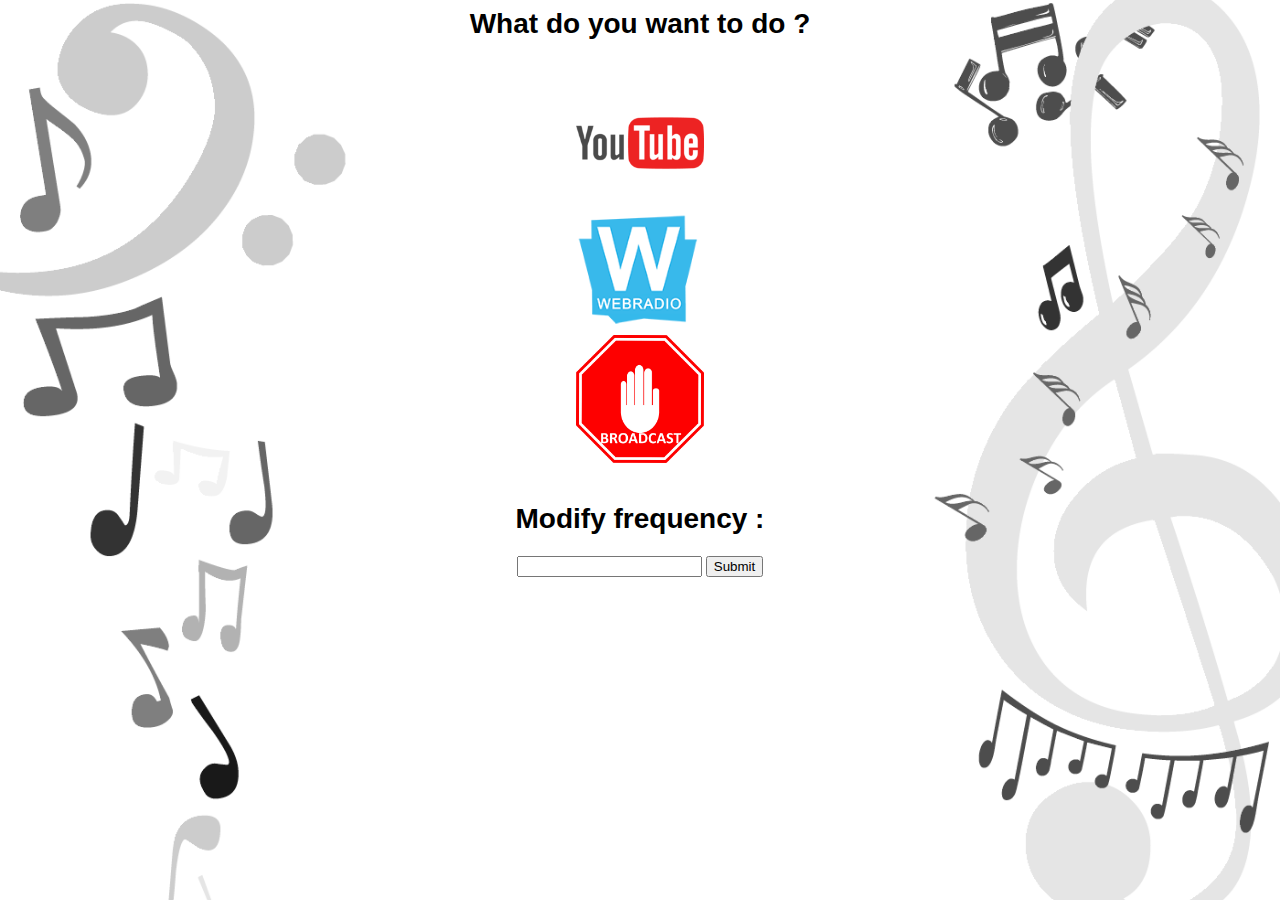
<file: index.html>
<html>
<head>
<title>PiFM WebUI</title>
<style media="screen" type="text/css">
html { 
  background: url(bg.gif) no-repeat center center fixed; 
  -webkit-background-size: cover;
  -moz-background-size: cover;
  -o-background-size: cover;
  background-size: cover;
}
</style>
</head>

<body>
<h1 style="text-align: center;">
	<span style="font-size:28px;"><span style="font-family:verdana,geneva,sans-serif;"><strong>What do you want to do ?</strong></span></span></h1>
<br><center><a href="https://moriceh.github.io/pifm-youtube-webui/youtube"><img src="youtube.png" alt="YouTube" style="width:128px;height:128px;"></a>
<br><a href="radio.html"><img src="radio.png" alt="Radio" style=width:128px;height:128px;"></a>
<br><a href="killall.html"><img src="stop.png" alt="Stop" style="width:128px;height:128px;"></a></center>

<br><form action="freq.html">
<h1 style="text-align: center;">
	<span style="font-size:28px;"><span style="font-family:verdana,geneva,sans-serif;"><strong>Modify frequency :</strong></span></span></h1>
<center><input name="freq" type="text" /> <input type="submit" value="Submit" /></center></form>

</body>
</html>
</file>
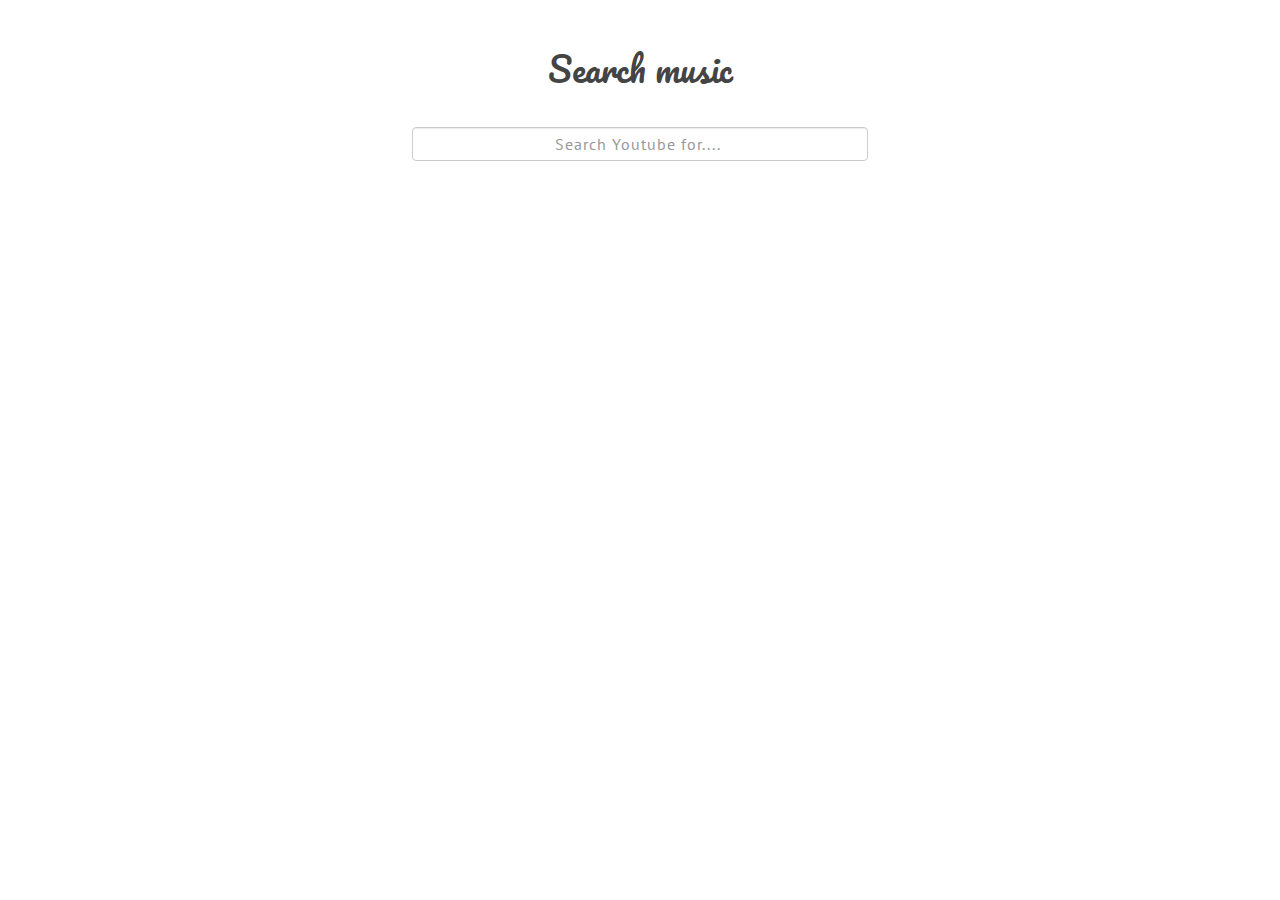
<file: youtube/index.html>
<!DOCTYPE html>
<html lang="en">
<head>
  <meta charset="utf-8">
  <meta http-equiv="X-UA-Compatible" content="IE=edge">
  <meta name="viewport" content="width=device-width, initial-scale=1">
  <title>YouTube</title>

  <!-- Bootstrap -->
  <link href="css/bootstrap.min.css" rel="stylesheet">
  <link href="css/jquery.fancybox.css" rel="stylesheet">

  <link rel="stylesheet" href="https://maxcdn.bootstrapcdn.com/font-awesome/4.4.0/css/font-awesome.min.css">
  <link href="css/styles.css" rel="stylesheet">

  <link href='https://fonts.googleapis.com/css?family=PT+Sans' rel='stylesheet' type='text/css'>
  <link href='https://fonts.googleapis.com/css?family=Pacifico' rel='stylesheet' type='text/css'>

  <script src="js/jquery-2.1.4.min.js"></script>
  <script src="js/bootstrap.min.js"></script>
  <script src="js/jquery.fancybox.pack.js"></script>
  <script src="js/script.js"></script>


  <!-- HTML5 shim and Respond.js for IE8 support of HTML5 elements and media queries -->
  <!-- WARNING: Respond.js doesn't work if you view the page via file:// -->
    <!--[if lt IE 9]>
      <script src="https://oss.maxcdn.com/html5shiv/3.7.2/html5shiv.min.js"></script>
      <script src="https://oss.maxcdn.com/respond/1.4.2/respond.min.js"></script>
      <![endif]-->
    </head>

    <body>
     <div class="container">
      <div class="row logo-row">
        <h2>Search music</h2>
      </div>
      <div class="row search-row">
       <div class="col-md-12">
         <form id="search-form" onsubmit="return search()">
          <div class="form-group">
            <input type="search" class="form-control" id="input-search" placeholder="Search Youtube for....">
          </div>
        </form>
      </div>
    </div>        
    <div id="results"></div>
    <div id="buttons"></div> 
    <div id="footer"></div>       
  </div>

</body>
</html>
</file>
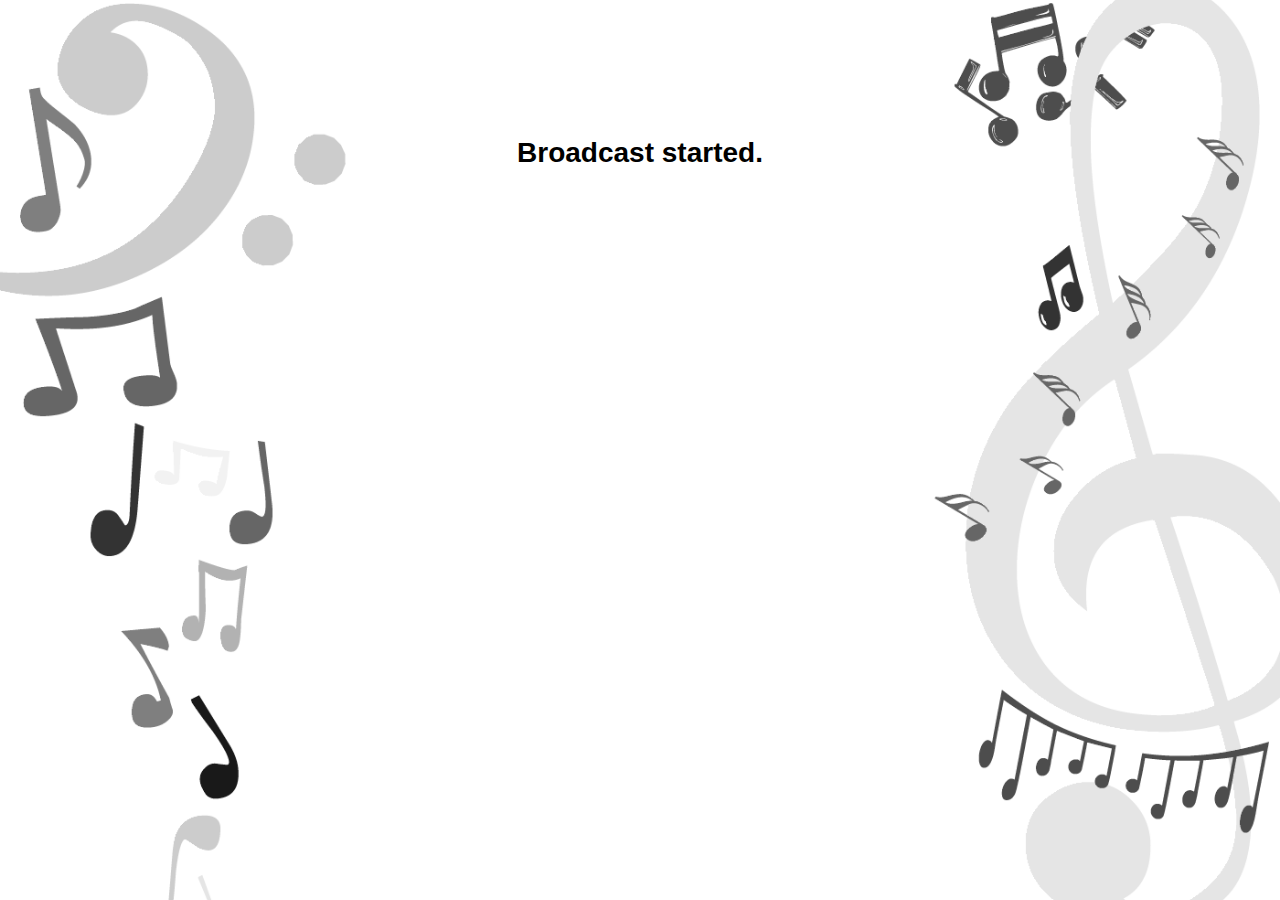
<file: fm.html>
<html>

<head>
<title>PiFM WebUI</title>
<meta http-equiv="refresh" content="1; URL=https://moriceh.github.io/pifm-youtube-webui/">
<style media="screen" type="text/css">
html { 
  background: url(bg.gif) no-repeat center center fixed; 
  -webkit-background-size: cover;
  -moz-background-size: cover;
  -o-background-size: cover;
  background-size: cover;
}
</style>
</head>

<body>
<br><br><br><br><br><br>
<h1 style="text-align: center;">
	<span style="font-size:28px;"><span style="font-family:verdana,geneva,sans-serif;"><strong>Broadcast started.</strong></span></span></h1>
</body>
</html>
</file>
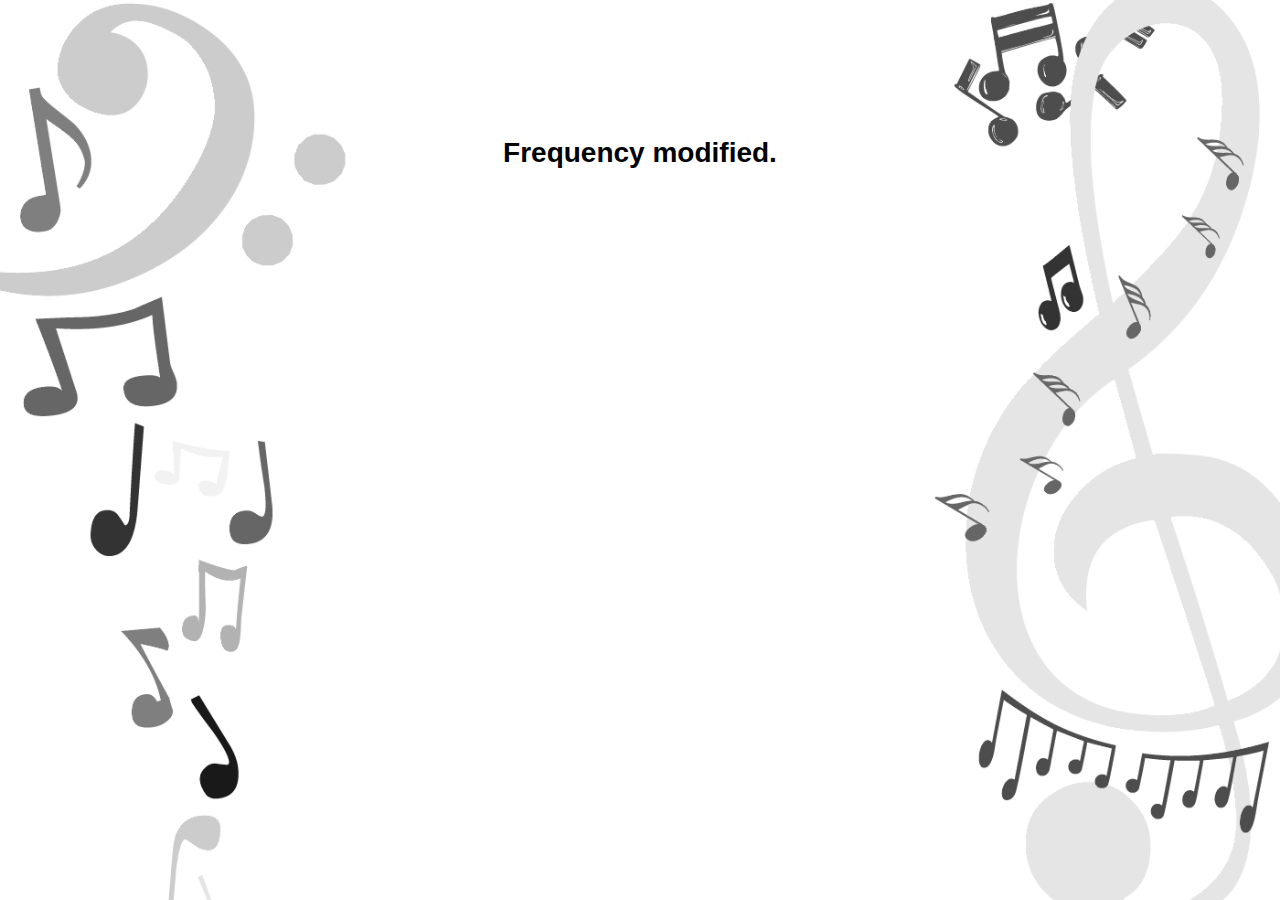
<file: freq.html>
<html>

<head>
<title>PiFM WebUI</title>
<meta http-equiv="refresh" content="1; URL=https://moriceh.github.io/pifm-youtube-webui/">
<style media="screen" type="text/css">
html { 
  background: url(bg.gif) no-repeat center center fixed; 
  -webkit-background-size: cover;
  -moz-background-size: cover;
  -o-background-size: cover;
  background-size: cover;
}
</style>
</head>

<body>
<br><br><br><br><br><br>
<h1 style="text-align: center;">
	<span style="font-size:28px;"><span style="font-family:verdana,geneva,sans-serif;"><strong>Frequency modified.</strong></span></span></h1>
</body>
</html>
</file>
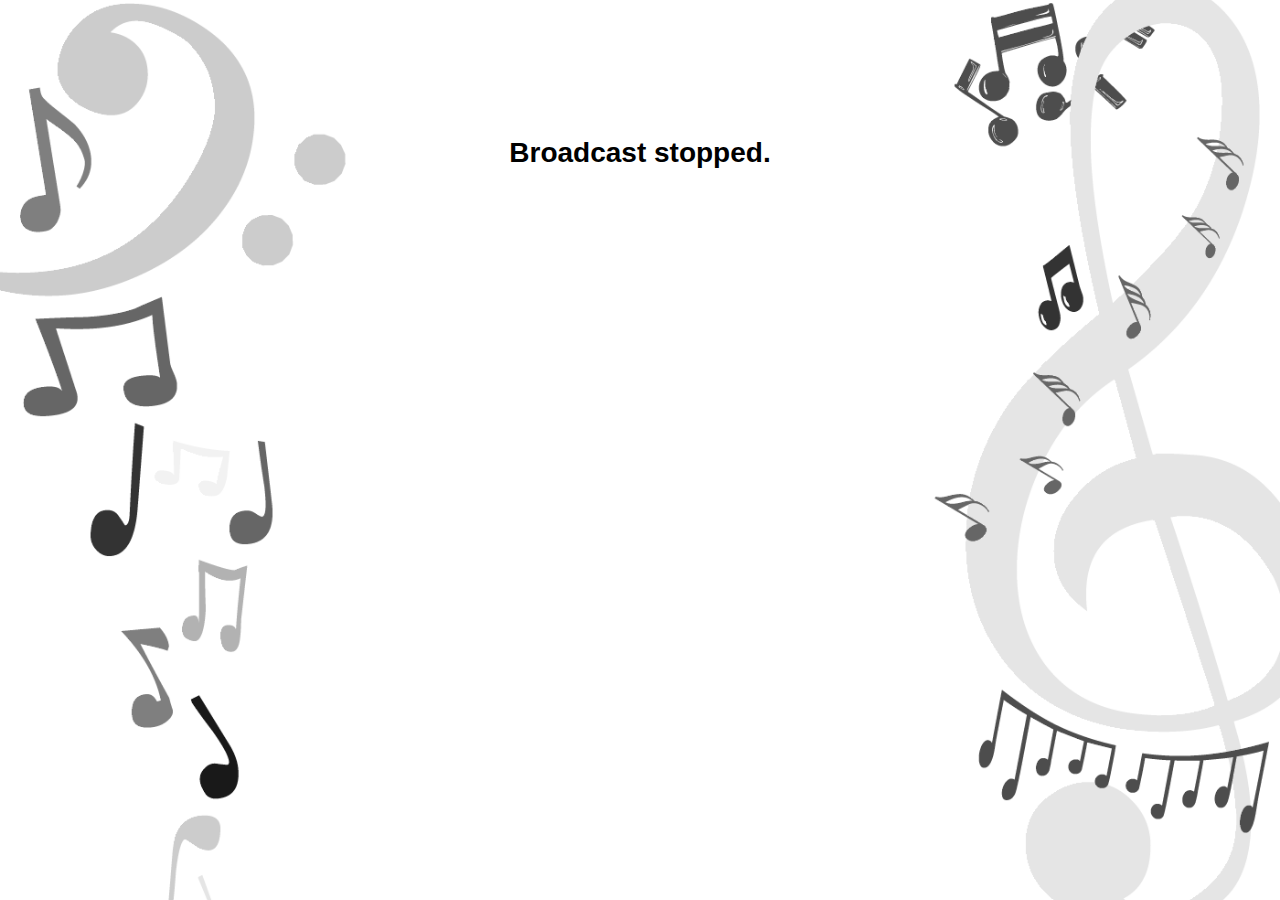
<file: killall.html>
<html>

<head>
<title>PiFM WebUI</title>
<meta http-equiv="refresh" content="1; URL=https://moriceh.github.io/pifm-youtube-webui/">
<style media="screen" type="text/css">
html { 
  background: url(bg.gif) no-repeat center center fixed; 
  -webkit-background-size: cover;
  -moz-background-size: cover;
  -o-background-size: cover;
  background-size: cover;
}
</style>
</head>

<body>
<br><br><br><br><br><br>
<h1 style="text-align: center;">
	<span style="font-size:28px;"><span style="font-family:verdana,geneva,sans-serif;"><strong>Broadcast stopped.</strong></span></span></h1>
</body>
</heml>
</file>
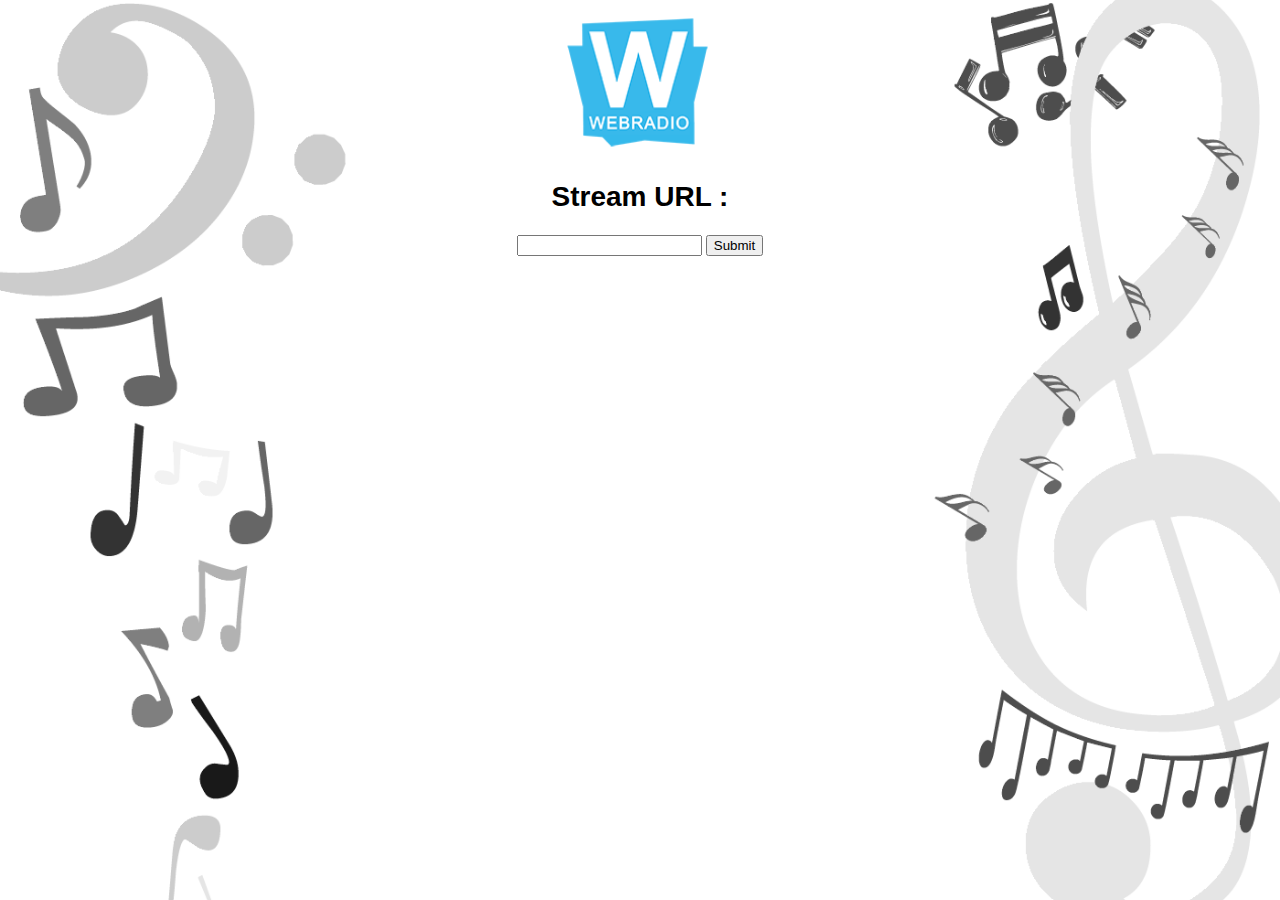
<file: radio.html>
<html>
<head>
<title>PiFM WebUI</title>
<style media="screen" type="text/css">
html { 
  background: url(bg.gif) no-repeat center center fixed; 
  -webkit-background-size: cover;
  -moz-background-size: cover;
  -o-background-size: cover;
  background-size: cover;
}
</style>
</head>

<body>
<form action="fm.html"><center><img src="radio.png" alt="" width="152" height="152" /></center>
<h1 style="text-align: center;">
	<span style="font-size:28px;"><span style="font-family:verdana,geneva,sans-serif;"><strong>Stream URL :</strong></span></span></h1>
<center><input name="url" type="text" /> <input type="submit" value="Submit" /></center></form>
<p>&nbsp;</p>
<p>&nbsp; &nbsp; &nbsp; &nbsp; &nbsp; &nbsp; &nbsp; &nbsp; &nbsp; &nbsp; &nbsp; &nbsp; &nbsp; &nbsp; &nbsp; &nbsp; &nbsp; &nbsp; &nbsp; &nbsp; &nbsp; &nbsp; &nbsp; &nbsp; &nbsp; &nbsp; &nbsp; &nbsp; &nbsp; &nbsp;</p>
<center></center>
</body>
</html>
</file>
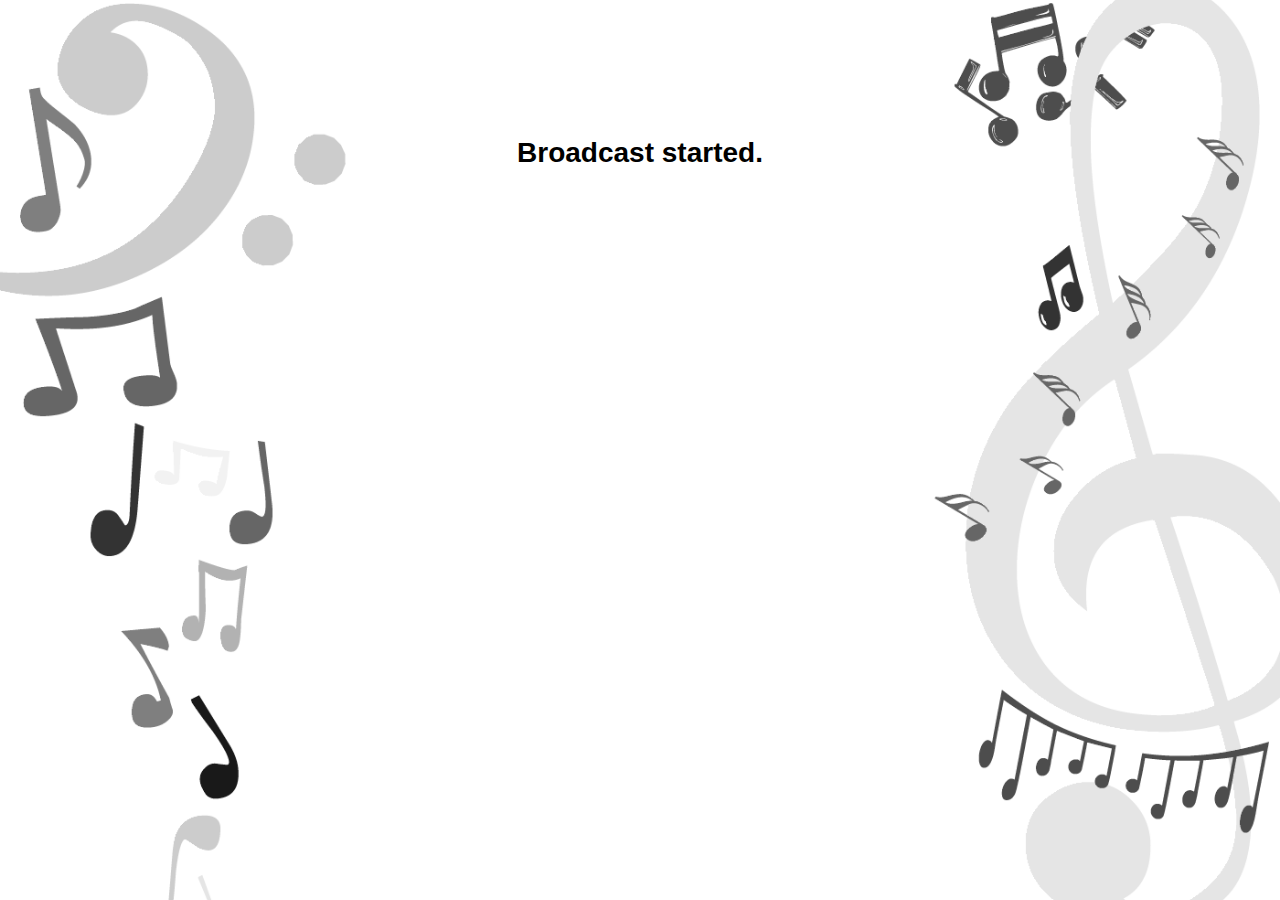
<file: yt.html>
<html>

<head>
<title>PiFM WebUI</title>
<style media="screen" type="text/css">
html { 
  background: url(bg.gif) no-repeat center center fixed; 
  -webkit-background-size: cover;
  -moz-background-size: cover;
  -o-background-size: cover;
  background-size: cover;
}
</style>
</head>

<body>
<br><br><br><br><br><br>
<h1 style="text-align: center;">
	<span style="font-size:28px;"><span style="font-family:verdana,geneva,sans-serif;"><strong>Broadcast started.</strong></span></span></h1>
</body>
</html>
</file>
<file: youtube/css/styles.css>
body {
  font-family: 'PT Sans', sans-serif;
  font-size: 17px;
  color: #615E5E;
}

a{
  text-decoration: none !important;
}

.logo-row {
  margin-top: 30px;
}

.search-row {
  margin-top: 30px;
}

hr {
  border-top: 1px solid #E2DFDF;
}

h2 {
  font-family: 'Pacifico', cursive;
  color: #444;
  text-align: center;
  font-size: 2em;
}

form {
  text-align: center;
}

#input-search {
  width: 40%;
  margin:0 auto;
  padding: 16px 7px;
  display: inline-block;
  font-size: 16px;
  letter-spacing: 1px;
  text-align:center;
}

.results-row {
  margin-top: 30px;
}

#results {
  padding: 30px;
}

#results img {
  width: 100%;
}

#results h3 {
  font-size: 1.5em;
  color: #444;
}

.channel-meta {
  font-size: 15px;
}

.channel-meta i {
  color:#444;
}

#buttons {
  text-align: center;
  margin-bottom: 30px;
}

#prev-button {
  margin-right: 5px;
}

.fa-heart {
  color: red;
}
</file>
